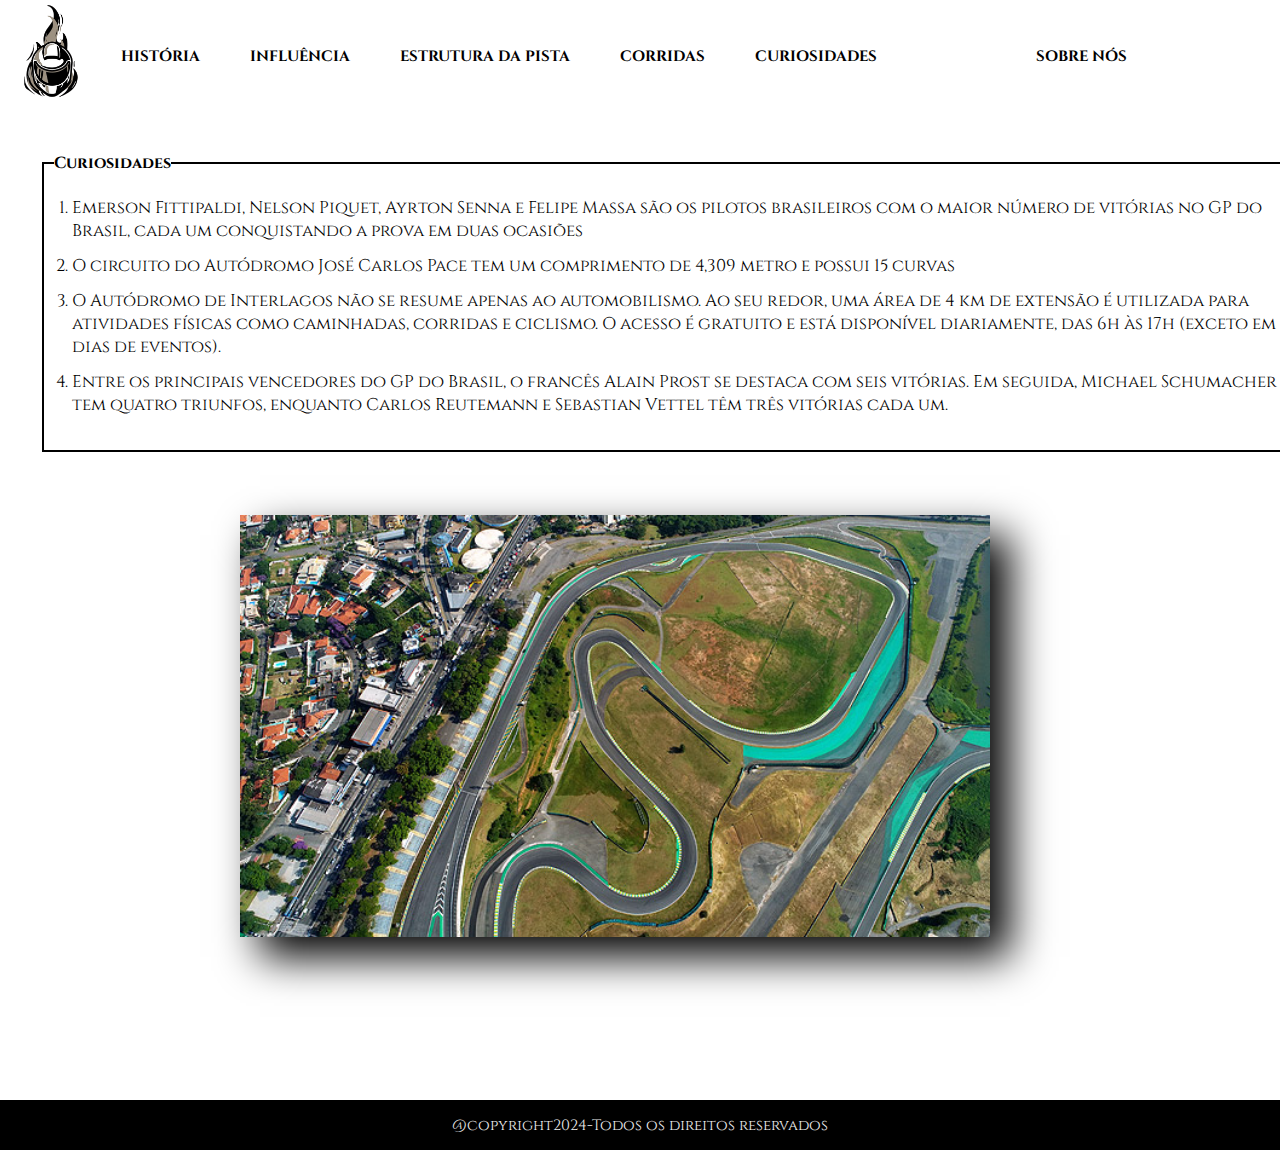
<file: curiosidades.html>
<!DOCTYPE html>
<html lang="pt-br">
<head>
    <meta charset="UTF-8">
    <meta name="viewport" content="width=device-width, initial-scale=1.0">
    <link rel="shortcut icon" href="./img/Logo1.png">
    <link rel="stylesheet" href="./css/curiosidades.css">
    <title>Curiosidades</title>
</head>
<body>
    <header>
        <a href="./index.html"><img src="./img/Logo1.png"
            id="icon"></a>
        <nav>
            <ul><li><a href="./historia.html">HISTÓRIA</a></li></ul>
            <ul><li><a href="./influencia.html">INFLUÊNCIA</a></li></ul>
            <ul><li><a href="./estrutura.html">ESTRUTURA DA PISTA</a></li></ul>
            <ul><li><a href="./corridas.html">CORRIDAS</a></li></ul>
            <ul><li><a href="./curiosidades.html">CURIOSIDADES</a></li></ul>
            </nav>
            <nav id="sobre">
                <ul><li><a href="./sobrenos.html">SOBRE NÓS</a></li></ul>
            </nav>
    </header>
    
    <section class="espaco">
       
        <div class="curiosidadescard">

            <fieldset class="caixa">
                <legend>Curiosidades</legend>  
                  <ol>
                    <li>Emerson Fittipaldi, Nelson Piquet, Ayrton Senna e Felipe Massa são os pilotos brasileiros com o maior número de vitórias no GP do Brasil, cada um conquistando a prova em duas ocasiões</li>
                    <li>O circuito do Autódromo José Carlos Pace tem um comprimento de 4,309 metro e possui 15 curvas</li>
                    <li>O Autódromo de Interlagos não se resume apenas ao automobilismo. Ao seu redor, uma área de 4 km de extensão é utilizada para atividades físicas como caminhadas, corridas e ciclismo. O acesso é gratuito e está disponível diariamente, das 6h às 17h (exceto em dias de eventos).</li>
                    <li>Entre os principais vencedores do GP do Brasil, o francês Alain Prost se destaca com seis vitórias. Em seguida, Michael Schumacher tem quatro triunfos, enquanto Carlos Reutemann e Sebastian Vettel têm três vitórias cada um.</li>
                  </ol>
            </fieldset>

        </div>

        <div class="imagembanner">
            <img src="./img/imagem2.jpeg">
        </div>

    </section>

    <footer>
        <p>@copyright2024-Todos os direitos reservados</p>
    </footer>

</body>
</html>
</file>
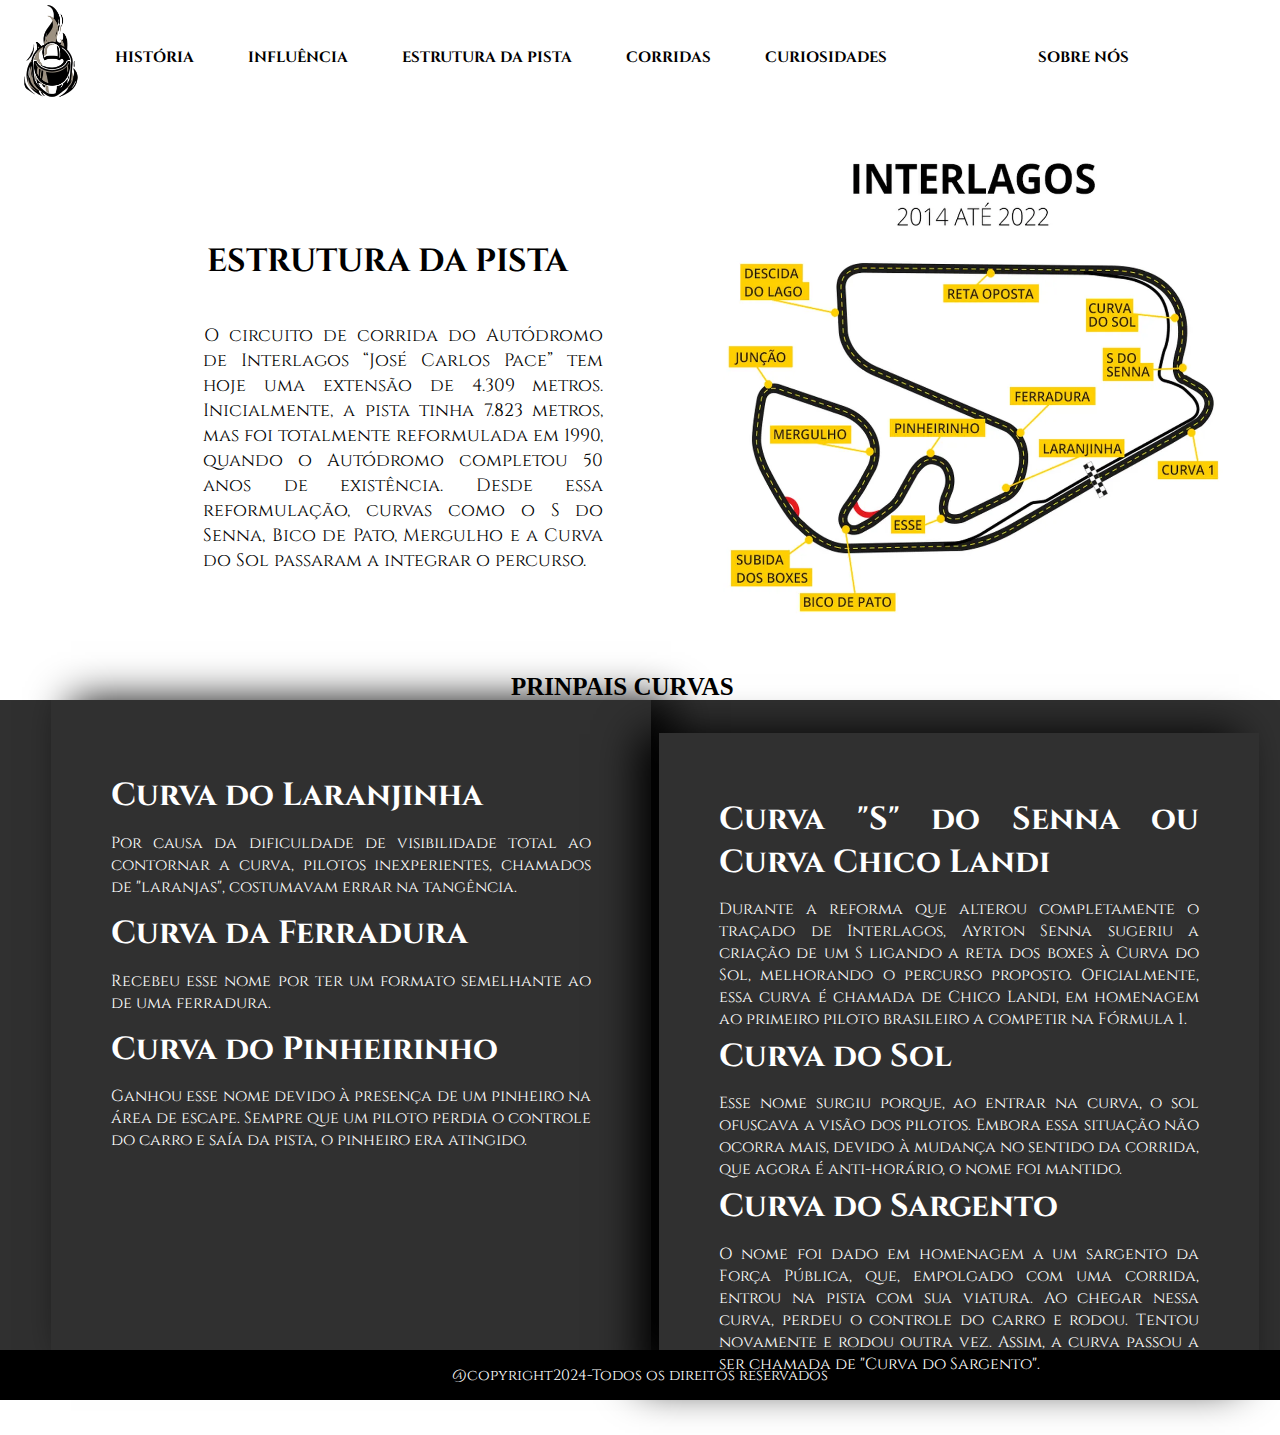
<file: estrutura.html>
<!DOCTYPE html>
<html lang="pt-br">
<head>
    <meta charset="UTF-8">
    <meta name="viewport" content="width=device-width, initial-scale=1.0">
    <link rel="shortcut icon" href="./img/Logo1.png">
    <link rel="stylesheet" href="./css/estrutura.css">
    <title>Estrutura da pista</title>
</head>
<body>
    <header>
        <img src="./img/Logo1.png" id="icon">                  
     <nav>
            <ul>
                <li><a href="./historia.html">HISTÓRIA</a></li>
                <li><a href="./influencia.html">INFLUÊNCIA</a></li>
                <li><a href="./estrutura.html">ESTRUTURA DA PISTA</a></li>
                <li><a href="./corridas.html">CORRIDAS</a></li>
                <li><a href="./curiosidades.html">CURIOSIDADES</a></li>
            </ul>
        </nav>
        <nav id="sobre">
            <ul>
                <li><a href="./sobrenos.html">SOBRE NÓS</a></li>
            </ul>
        </nav>
    </header> 
    
    <section class="espaco">

        <div class="hstcard">
            <div class="imgbanner">
                <img src="./img/curvas.webp">
            </div>
            <div class="content">
                <h1>ESTRUTURA DA PISTA</h1>
                <p>O circuito de corrida do Autódromo de Interlagos “José Carlos Pace” tem hoje uma extensão de 4.309 metros. Inicialmente, a pista tinha 7.823 metros, mas foi totalmente reformulada em 1990, quando o Autódromo completou 50 anos de existência. Desde essa reformulação, curvas como o S do Senna, Bico de Pato, Mergulho e a Curva do Sol passaram a integrar o percurso.
                </p>
            </div>
        </div>
        <h1 id="principal">PRINPAIS CURVAS</h1>
    </section>
    <section class="espaco2">
        <div class="histcard">
            <div class="content2">
                <h1>Curva do Laranjinha </h1>
                <p>Por causa da dificuldade de visibilidade total ao contornar a curva, pilotos inexperientes, chamados de "laranjas", costumavam errar na tangência.
                </p>

                <h1>Curva da Ferradura </h1>
                <p>Recebeu esse nome por ter um formato semelhante ao de uma ferradura.
                </p>

                <h1>Curva do Pinheirinho </h1>
                <p>Ganhou esse nome devido à presença de um pinheiro na área de escape. Sempre que um piloto perdia o controle do carro e saía da pista, o pinheiro era atingido.</p>
            </div>
        </div>
       
        <div class="histcard2">
            <div class="content3">
                <h1>Curva "S" do Senna ou Curva Chico Landi </h1>
                <p>Durante a reforma que alterou completamente o traçado de Interlagos, Ayrton Senna sugeriu a criação de um S ligando a reta dos boxes à Curva do Sol, melhorando o percurso proposto. Oficialmente, essa curva é chamada de Chico Landi, em homenagem ao primeiro piloto brasileiro a competir na Fórmula 1.
                </p>

                <h1>Curva do Sol </h1>
                <p>Esse nome surgiu porque, ao entrar na curva, o sol ofuscava a visão dos pilotos. Embora essa situação não ocorra mais, devido à mudança no sentido da corrida, que agora é anti-horário, o nome foi mantido.
                </p>

                <h1>Curva do Sargento </h1>
                <p>O nome foi dado em homenagem a um sargento da Força Pública, que, empolgado com uma corrida, entrou na pista com sua viatura. Ao chegar nessa curva, perdeu o controle do carro e rodou. Tentou novamente e rodou outra vez. Assim, a curva passou a ser chamada de "Curva do Sargento".
                </p>
        </div>
    </section>
    <footer>
        <p>@copyright2024-Todos os direitos reservados</p>
    </footer>
</body>
</html>
</file>
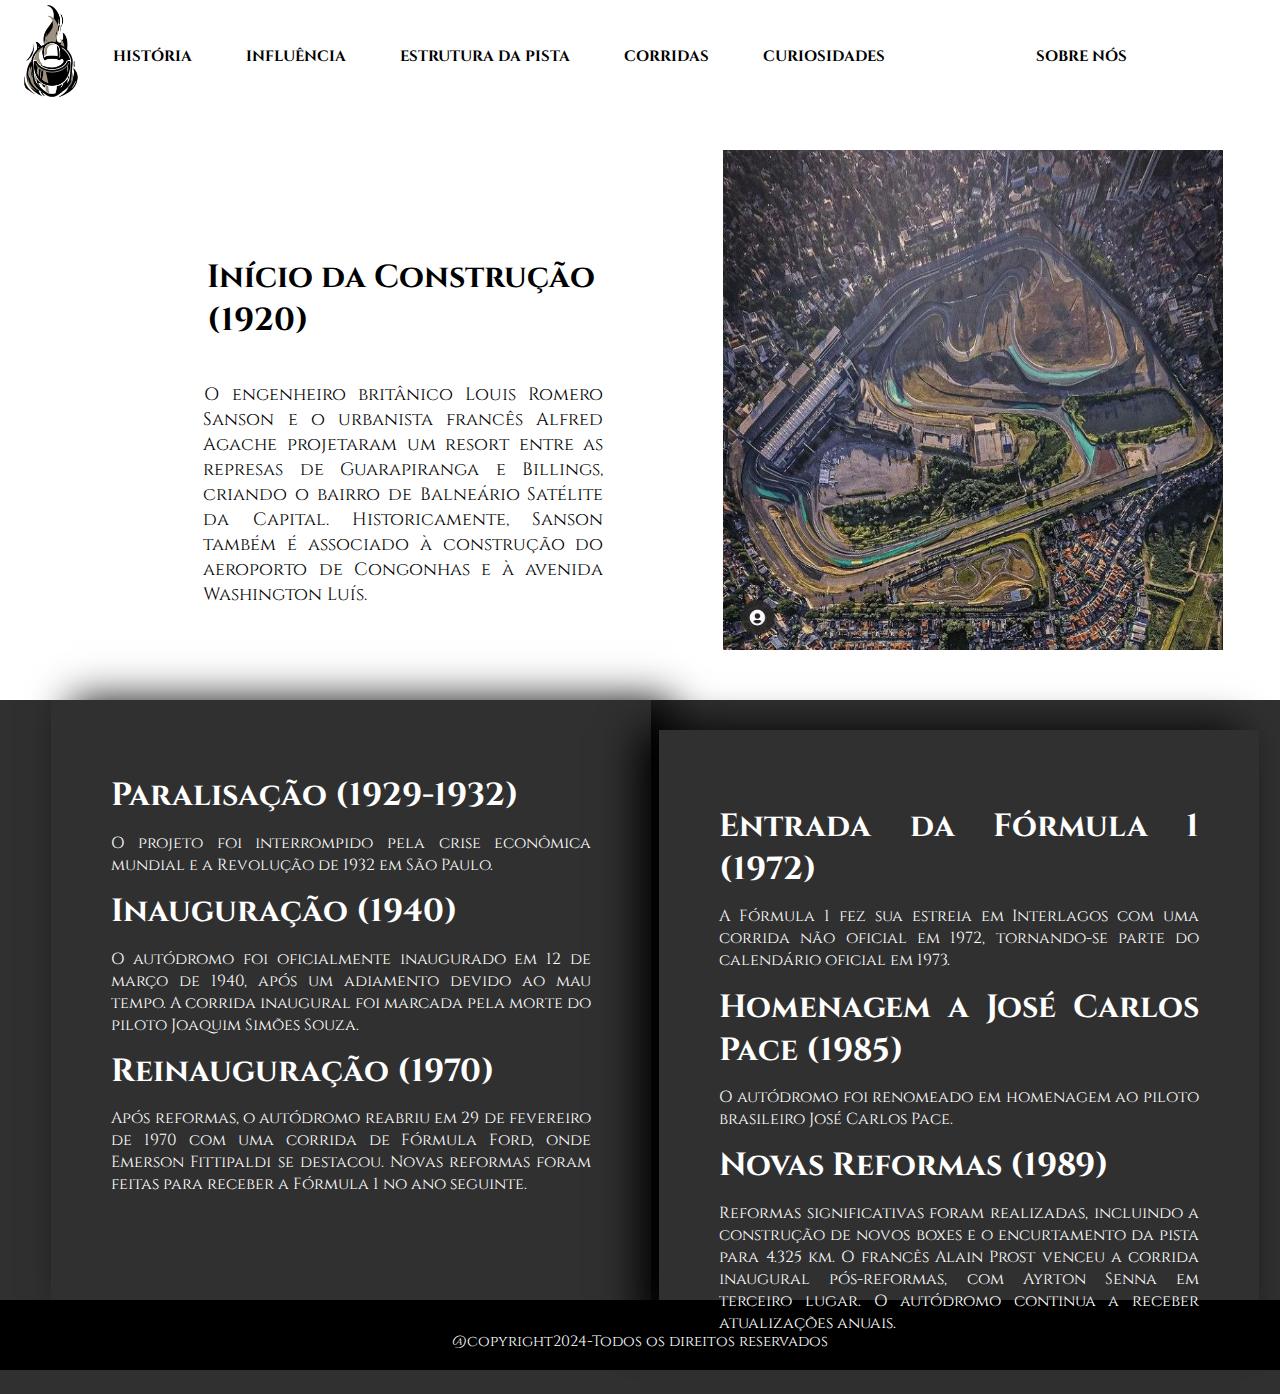
<file: historia.html>
<!DOCTYPE html>
<html lang="pt-br">
<head>
    <meta charset="UTF-8">
    <meta name="viewport" content="width=device-width, initial-scale=1.0">
    <link rel="shortcut icon" href="./img/Logo1.png">
    <link rel="stylesheet" href="./css/historia.css">
    <title>História</title>
</head>
<body>
    <header>
        <a href="./index.html"><img src="./img/Logo1.png" id="icon"></a>
        
        <nav >
            <ul>
                <li><a href="./historia.html">HISTÓRIA</a></li>
                <li><a href="./influencia.html">INFLUÊNCIA</a></li>
                <li><a href="./estrutura.html">ESTRUTURA DA PISTA</a></li>
                <li><a href="./corridas.html">CORRIDAS</a></li>
                <li><a href="./curiosidades.html">CURIOSIDADES</a></li>
            </ul>
        </nav>
        <nav id="sobre">
            <ul>
                <li><a href="./sobrenos.html">SOBRE NÓS</a></li>
            </ul>
        </nav>

    </header>



    <section class="espaco">

        <div class="hstcard">
            <div class="imgbanner">
                <img src="./img/img2.jpeg">
            </div>
            <div class="content">
                <h1>Início da Construção (1920)</h1>
                <p>O engenheiro britânico Louis Romero Sanson e o urbanista francês Alfred Agache projetaram um resort entre as represas de Guarapiranga e Billings, criando o bairro de Balneário Satélite da Capital. Historicamente, Sanson também é associado à construção do aeroporto de Congonhas e à avenida Washington Luís.</p>
            </div>
        </div>
    
    </section>
    <section class="espaco2">
        <div class="histcard">
            <div class="content2">
                <h1>Paralisação (1929-1932)</h1>
                <p>O projeto foi interrompido pela crise econômica mundial e a Revolução de 1932 em São Paulo.</p>

                <h1>Inauguração (1940)</h1>
                <p>O autódromo foi oficialmente inaugurado em 12 de março de 1940, após um adiamento devido ao mau tempo. A corrida inaugural foi marcada pela morte do piloto Joaquim Simões Souza.</p>

                <h1>Reinauguração (1970)</h1>
                <p>Após reformas, o autódromo reabriu em 29 de fevereiro de 1970 com uma corrida de Fórmula Ford, onde Emerson Fittipaldi se destacou. Novas reformas foram feitas para receber a Fórmula 1 no ano seguinte.</p>
            </div>
        </div>
        <div class="histcard2">
            <div class="content3">
                <h1>Entrada da Fórmula 1 (1972)</h1>
                <p>A Fórmula 1 fez sua estreia em Interlagos com uma corrida não oficial em 1972, tornando-se parte do calendário oficial em 1973.</p>

                <h1>Homenagem a José Carlos Pace (1985)</h1>
                <p>O autódromo foi renomeado em homenagem ao piloto brasileiro José Carlos Pace.</p>

                <h1>Novas Reformas (1989)</h1>
                <p>Reformas significativas foram realizadas, incluindo a construção de novos boxes e o encurtamento da pista para 4.325 km. O francês Alain Prost venceu a corrida inaugural pós-reformas, com Ayrton Senna em terceiro lugar. O autódromo continua a receber atualizações anuais.</p>
            </div>
        </div>
    </section>

</body>
<footer>
    <p>@copyright2024-Todos os direitos reservados</p>
</footer>
</html>
</file>
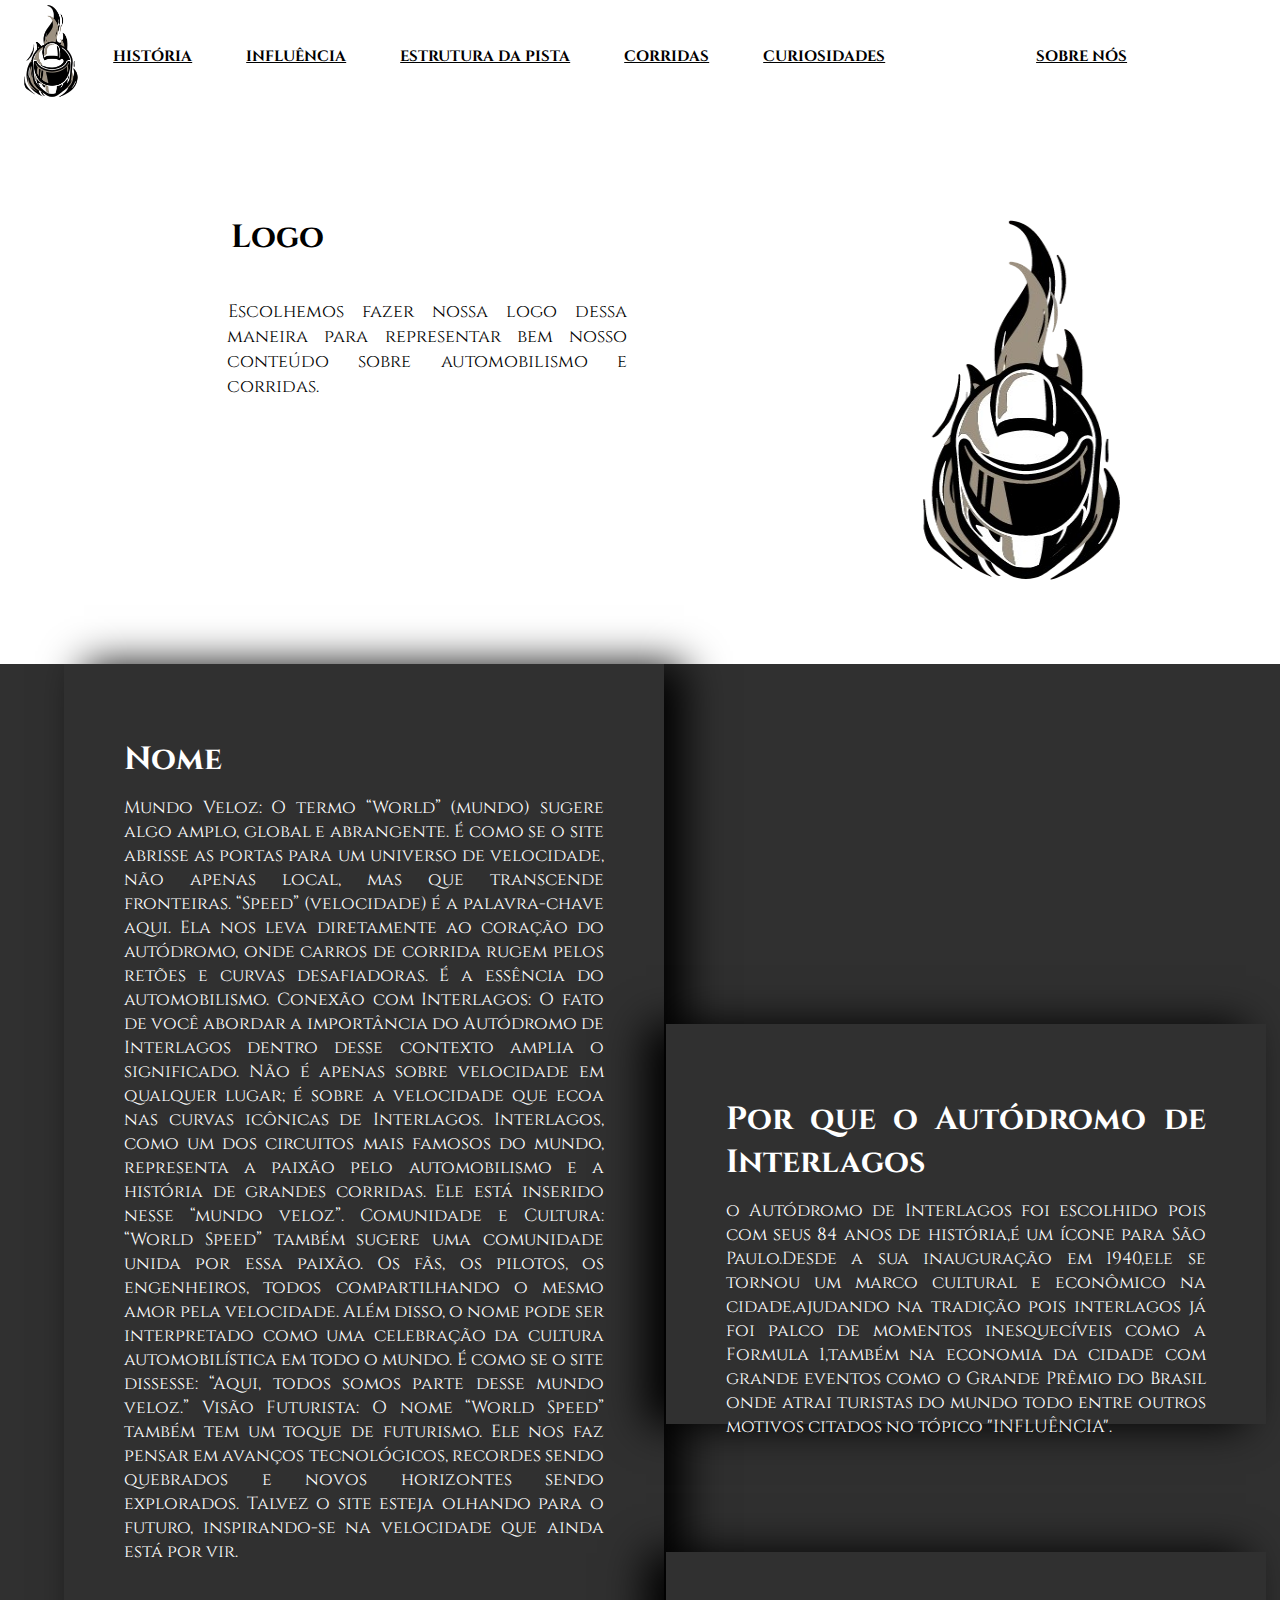
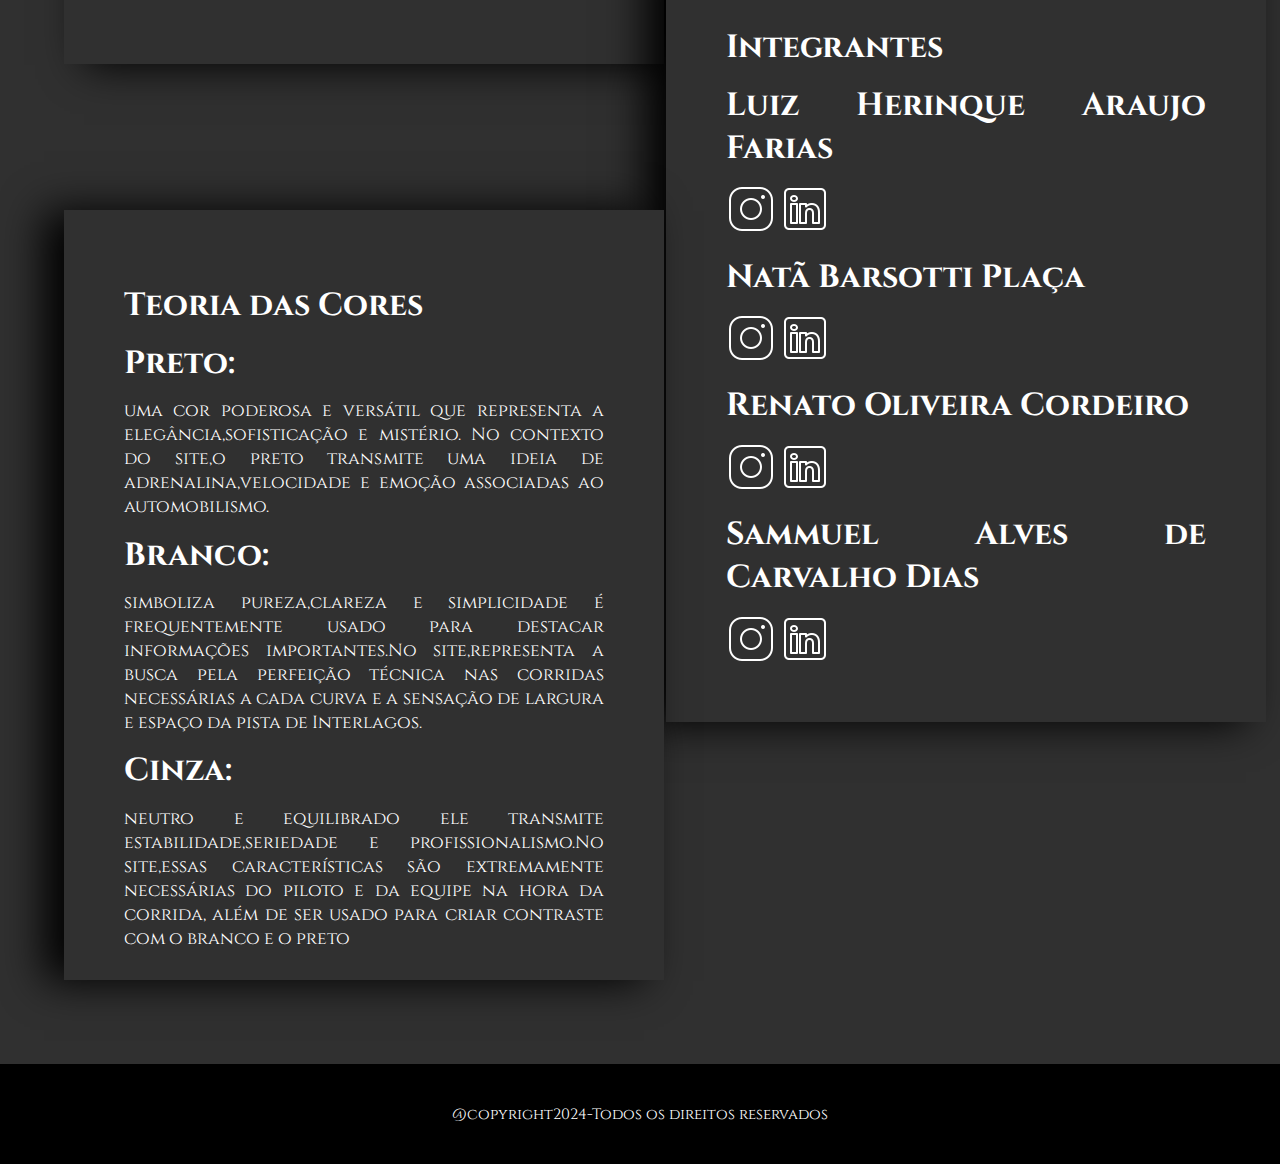
<file: sobrenos.html>
<!DOCTYPE html>
<html lang="pt-br">
<head>
    <meta charset="UTF-8">
    <meta name="viewport" content="width=device-width, initial-scale=1.0">
    <link rel="shorcut icon" href="./img/Logo1.png">
    <link rel="stylesheet" href="./css/sobrenos.css">
    <title>SOBRE NÓS</title>
</head>
<body>
    <header>
       <a href="./index.html"><img src="./img/Logo1.png"  id="icon"></a>
        
        <nav>
            <ul>
                <li><a href="./historia.html">HISTÓRIA</a></li>
                <li><a href="./influencia.html">INFLUÊNCIA</a></li>
                <li><a href="./estrutura.html">ESTRUTURA DA PISTA</a></li>
                <li><a href="./corridas.html">CORRIDAS</a></li>
                <li><a href="./curiosidades.html">CURIOSIDADES</a></li>
            </ul>
        </nav>
        <nav id="sobre">
            <ul>
                <li><a href="./sobrenos.html">SOBRE NÓS</a></li>
            </ul>
        </nav>
    </header>
    <section class="espaco">

        <div class="hstcard">
            <div class="imgbanner">
                <img src="./img/Logo1.png">
            </div>
            <div class="content">
                <h1>Logo</h1>
                <p>Escolhemos fazer nossa logo dessa maneira para representar bem nosso conteúdo sobre automobilismo e corridas.</p>
            </div>
        </div>
    
    </section>
    <section class="espaco2">
        <div class="histcard">
            <div class="content2">
                <h1>Nome</h1>
                <p>Mundo Veloz:
                    O termo “World” (mundo) sugere algo amplo, global e abrangente. É como se o site abrisse as portas para um universo de velocidade, não apenas local, mas que transcende fronteiras.
                    “Speed” (velocidade) é a palavra-chave aqui. Ela nos leva diretamente ao coração do autódromo, onde carros de corrida rugem pelos retões e curvas desafiadoras. É a essência do automobilismo.
                    Conexão com Interlagos:
                    O fato de você abordar a importância do Autódromo de Interlagos dentro desse contexto amplia o significado. Não é apenas sobre velocidade em qualquer lugar; é sobre a velocidade que ecoa nas curvas icônicas de Interlagos.
                    Interlagos, como um dos circuitos mais famosos do mundo, representa a paixão pelo automobilismo e a história de grandes corridas. Ele está inserido nesse “mundo veloz”.
                    Comunidade e Cultura:
                    “World Speed” também sugere uma comunidade unida por essa paixão. Os fãs, os pilotos, os engenheiros, todos compartilhando o mesmo amor pela velocidade.
                    Além disso, o nome pode ser interpretado como uma celebração da cultura automobilística em todo o mundo. É como se o site dissesse: “Aqui, todos somos parte desse mundo veloz.”
                    Visão Futurista:
                    O nome “World Speed” também tem um toque de futurismo. Ele nos faz pensar em avanços tecnológicos, recordes sendo quebrados e novos horizontes sendo explorados.
                    Talvez o site esteja olhando para o futuro, inspirando-se na velocidade que ainda está por vir.</p>
            </div>
        </div>
        <div class="histcard2">
            <div class="content3">
                <h1>Por que o Autódromo de Interlagos</h1>
                <p>o Autódromo de Interlagos foi escolhido pois com seus 84 anos de história,é um ícone para São Paulo.Desde a sua inauguração em 1940,ele se tornou um marco cultural e econômico na cidade,ajudando na tradição pois interlagos já foi palco de momentos inesquecíveis como a Formula 1,também na economia da cidade com grande eventos como o Grande Prêmio do Brasil onde atrai turistas do mundo todo entre outros motivos citados no tópico "INFLUÊNCIA".</p>
            </div>
        </div>
        <div class="histcard3">
            <div class="content4">
                <h1>Integrantes</h1>
                <h1> Luiz Herinque Araujo Farias</h1>
                <p><a href="https://www.instagram.com/sh4olin_12/"><img src="./img/iconinstagram.png" class="redes"></a> <a href="https://www.linkedin.com/in/luiz-henrique-araujo-farias-95050731b/"><img src="./img/iconlinkedin.png" class="redes"></a></p>


                <h1>Natã Barsotti Plaça</h1>
                <p><a href="https://www.instagram.com/natan_07barsotti/"><img src="./img/iconinstagram.png" class="redes"></a> <a href="https://www.linkedin.com/in/nat%C3%A3-barsotti-pla%C3%A7a-67a38b31b/"><img src="./img/iconlinkedin.png" class="redes"></a></p>

                <h1>Renato Oliveira Cordeiro</h1>
                <p><a href="https://www.instagram.com/renatinxs_/"><img src="./img/iconinstagram.png" class="redes"></a> <a href="https://www.linkedin.com/in/renato-oliveira-cordeiro-0666a62b2/"><img src="./img/iconlinkedin.png" class="redes"></a></p>
                
                <h1>Sammuel Alves de Carvalho Dias</h1>
                <p><a href="https://www.instagram.com/sammuel_alvess/"><img src="./img/iconinstagram.png" class="redes"></a> <a href="https://www.linkedin.com/in/sammuel-alves-89639231b/"><img src="./img/iconlinkedin.png" class="redes"></a></p>

            </div>
        </div>
        <div class="histcard4">
            <div class="content5">
                <h1>Teoria das Cores</h1>
                <h1>Preto:</h1>
                <p>uma cor poderosa e versátil que representa a elegância,sofisticação e mistério.
                No contexto do site,o preto transmite uma ideia de adrenalina,velocidade e emoção associadas ao automobilismo.</p>
                <h1>Branco:</h1>
                <p>simboliza pureza,clareza e simplicidade é frequentemente usado para destacar informações importantes.No site,representa a busca pela perfeição técnica nas corridas necessárias a cada curva e a sensação de largura e espaço da pista de Interlagos.</p>
                    <h1>Cinza:</h1>
                    <p>neutro e equilibrado ele transmite estabilidade,seriedade e profissionalismo.No site,essas características são extremamente necessárias do piloto e da equipe na hora da corrida, além de ser usado para criar contraste com o branco e o preto</p>
            </div>
        </div>
    </section>
    <footer>
        <p>@copyright2024-Todos os direitos reservados</p>
    </footer>
</body>
</html>
</file>
<file: css/curiosidades.css>
@import url('https://fonts.googleapis.com/css2?family=Playfair+Display:ital,wght@0,400..900;1,400..900&display=swap');
@import url('https://fonts.googleapis.com/css2?family=Cinzel:wght@400..900&family=Playfair+Display:ital,wght@0,400..900;1,400..900&display=swap');
@import url('https://fonts.googleapis.com/css2?family=Cinzel:wght@400..900&family=Julius+Sans+One&family=Playfair+Display:ital,wght@0,400..900;1,400..900&display=swap');

:root{
    --bg-color1: #fff;
    --bg-color2:#000;
    --bg-color3:#3f3f3f;
    --bg-color4:#bb9002;
    --font-color1:#ffffff;
    --font-color2:#000;
    --font-color3:red;
    --font-color4:#bb9002;
    --font-color5:#ffc70d;
    --font-color6:#3f3f3f;
}
*{
    padding:0 ;
    margin:0 ;
    box-sizing: border-box;
    font-family: "Cinzel", serif;
}

body{
    background: var(--bg-color1);
}

header{
    position:absolute;
    width:100%;
    left:0;
    z-index:1000;
    
}
#icon{
    display:flex;
    width:10%;
    margin-top:-1%;
    margin-left:-1%;
    transition:0.5s;
}

nav{
    display:flex;
    align-items:center;
    justify-content:center;
    margin-top:-5.5%;
    margin-left:-22%;
    transition:0.5s;
    font-family: Body-Font;
}

nav ul{
    list-style:none;
}
nav ul li{
    display:inline-block;
}
nav ul li a{
    text-decoration:none;
    padding:25px;
    color:var(--font-color2);
    font-size:15px;
    font-weight:bolder;
}
#sobre{
    display:flex;
    align-items:center;
    justify-content:center;
    margin-top:-1.7%;
    margin-left: 69%;
}

.espaco{
    position:relative;
    box-shadow:1px -50px 100px black;
    display: block;
    margin-left: auto;
    margin-right: auto;
    margin-top:0%;
    padding: 15px;
    width: 100%;
    height: 1100px;
    background-color: var(--bg-color1);
}

.infcard{
    
    width: 700px;
    vertical-align: top;
    margin-top: 30%;

}
.imagembanner img{
    display: flex;
    
    margin-left:18%;
    margin-top:5%;
    margin-right: 0px;
    width: 60%;
    height: 60%;
    box-shadow:20px 20px 40px black;
   
}
.curiosidadescard{
    
    width: 630px;
    margin-left: -13%;
    margin-top: 200px;
}

.caixa{
   margin-top: -10%;
   margin-left: 30%;
   height: 300px;
   width: 200%;

  
  
}
.caixa p{
    text-align:justify;
    font-size: 12px;
}
fieldset {
    border: 2px solid #000;
    padding: 10px;
    width: 70%;
    margin-left: 0;
    height: 460px;

}
legend {
    font-weight: bold;
    
}
fieldset ol{
    font-size: 17px;
    margin-left: 18px;
}
fieldset ol li{
    margin-top: 12px;
}
footer{
    display:flex;
    align-items: center;
    justify-content: center;
    width:100%;
    height:50px;
    background:var(--bg-color2);
}
footer p{
    display:flex;
    align-items:center;
    justify-content: center;
    margin-top:0%;
    margin-left:0%;
    color: var(--font-color1);
    font-size:15px;
}
@media(max-width: 500px){
    body{
        width:100%;
    }
    header{
        position:absolute;
    }
    nav{
        display:block;
        margin-left:auto;
        margin-right:auto;
        margin-top: -25%;
    }
    nav ul{
        display:inline-block;
    }
    nav ul li a {
        color: var(--font-color2);
        padding:9px;
        font-size:10px;
    }
    #sobre{
        margin-left:1%;
        margin-top:1%;
    }
    #sobre ul li a{
        font-size:10px;

    }
    #icon{
        display:block;
        width:80px;
        margin-left:auto;
        margin-right:auto;
        margin-top:10%;
    }
    #banner{
        margin-top:-25%;
        width:100%;
        height:800px;
    }
    .espaco{
        display:flex;
        align-items: center;
        justify-content: center;
        margin-top:0%;
        width:100%;
        height:900px;
    }
    .caixa{
        margin-left:50%;
        margin-top: -150%;
        width:280%;
        height:auto;
        font-size:px;
    }
    .caixa ol{
        font-size:15px;
        
    }
    .imagembanner img{
        margin-left:-13%;
        margin-top:180%;
        width:400px;
        box-shadow:1px 1px 10px black;
    }
    footer{
        width:100%;
        height:200x;
        margin-top: 20%;
    }
    footer p{
        display:flex;
        align-items: center;
        justify-content: center;
        margin-left:0%;
    }
}
</file>
<file: css/estrutura.css>
@import url('https://fonts.googleapis.com/css2?family=Cinzel:wght@400..900&family=Playfair+Display:ital,wght@0,400..900;1,400..900&display=swap');
@import url('https://fonts.googleapis.com/css2?family=Cinzel:wght@400..900&family=Julius+Sans+One&family=Playfair+Display:ital,wght@0,400..900;1,400..900&display=swap');


:root{
    --bg-color1:#fff;
    --bg-color2:#000;
    --bg-color3:#292828;
    --bg-color4:#303030;
    --font-color1:#fff;
    --font-color2:#00000000;
    --font-color3:#fcd603;
}
*{
    padding:0;
    margin:0;
    box-sizing: border-box;
    font-family:"Cinzel", serif;
}
   
header{
    position:absolute;
    width:100%;
    left:0;
    z-index:1000;
    
}
#icon{
    display:flex;
    width:10%;
    margin-top:-1%;
    margin-left:-1%;
    transition:0.5s;
}

nav{
    display:flex;
    align-items:center;
    justify-content:center;
    margin-top:-5.5%;
    margin-left:-22%;
    transition:0.5s;
    font-family: Body-Font;
}

nav ul{
    list-style:none;
}
nav ul li{
    display:inline-block;
}
nav ul li a{
    text-decoration:none;
    text-shadow: black 2px 1px ;
    padding:25px;
    color:var(--font-color2);
    font-size:15px;
    font-weight:bolder;
}
#sobre{
    display:flex;
    align-items:center;
    justify-content:center;
    margin-top:-1.7%;
    margin-left: 69%;
}
#banner{
    position:relative;
    z-index:-1000;
    margin-top:-35%;
    width:100%;
    height:1000px;
}

.historia{
    align-items: center;
    justify-content: center;
    margin-top: 100%;
}    
.espaco{
    display:block;
    margin-left:auto;
    margin-right:auto;
    margin-top:0%;
    padding:50px;
    width:100%;
    height:700px;
    box-shadow: 1px -30px 40px black;
    background: var(--bg-color1);
}
.hstcard{
    width:500px;
    margin-left:20%;
    margin-top: 2%;
}
.hstcard .imgbanner img{
    margin-left:130%;
    margin-top:15%;
    width:500px;
    height:500px;
    transition:0.5s;

}
.hstcard .imgbanner img:hover{
    box-shadow:15px 1px 20px black;
}
.hstcard{
    margin-left:13%;
    width:400px;
}
.hstcard .content h1{
    margin-top:-100%;
    margin-left:1%;
    transition:0.5s;
    
}
.hstcard .content h1:hover{
    text-decoration: underline;
}
.hstcard .content p{
    margin-top:10%;
    font-size:large;
    text-indent: 1px;
    text-align:justify;
}
#principal{
   margin-top: 8.5%;
   margin-left:-3%;
   display:flex;
   align-items: center;
   justify-content: center;
   font-family: Body Font;
   font-size:25px;
   transition:0.5s;
   
}
#principal:hover{
    text-decoration:underline;
    font-size:2rem;
    color: var(--font-color1);
}
.espaco2{
  
    display:block;
    margin-left:auto;
    margin-right:auto;
    width:100%;
    height:650px;
    background:var(--bg-color4);
    transition:0.5s;
}
.espaco2:hover{
    background: var(--bg-color3);
}
.histcard{
    color:var(--font-color1);
    margin-left:4%;
    width:600px;
    height:650px;
    background:var(--bg-color4);
    box-shadow: 20px 1px 40px black;
    transition:0.5s;
}
.histcard:hover{
    margin-left: 50px;
    box-shadow: 10px 1px 20px black;
}
.histcard .content2{
    padding:60px;
    text-align:justify;
}
.histcard .content2 h1{
    transition:0.5s;
    margin-top:3%;
}
.histcard .content2 p{
    margin-top:3%;
}
.histcard2{
    color:var(--font-color1);
    margin-left:51.5%;
    margin-top:-48.2%;
    width:600px;
    height:650px;
    background:var(--bg-color4);
    box-shadow: -20px 1px 40px black;
    transition:0.5s;
}
.histcard2:hover{
    margin-left: 700px;
    box-shadow: -10px 1px 20px black;
}
.histcard2 .content3{
    padding:60px;
    text-align:justify;
}
.histcard2 .content3 h1{
    transition:0.5s;
    margin-top:1%;
}
.histcard2 .content3 p{
    margin-top:3%;
}
.histcard .content2 h1:hover{
    text-decoration:underline;
}
.histcard2 .content3 h1:hover{
    text-decoration:underline;
}
footer{
    display:flex;
    align-items: center;
    justify-content: center;
    width:100%;
    height:50px;
    background:var(--bg-color2);
    margin-top: 0%;
}
footer p{
    display:flex;
    align-items:center;
    justify-content: center;
    margin-top:0%;
    margin-left:0%;
    color: var(--font-color1);
    font-size:15px;
}
@media(max-width: 500px){
    body{
        width:100%;
    }
    header{
        position:absolute;
    }
    nav{
        display:block;
        margin-left:auto;
        margin-right:auto;
        margin-top: -25%;
    }
    nav ul{
        display:flex;
        align-items: center;
        justify-content: center;
    }
    nav ul li a {
        color: var(--font-color2);
        padding:11px;
        font-size:10px;
    }
    #sobre{
        margin-left:1%;
        margin-top:1%;
    }
    #sobre ul li a{
        font-size:10px;

    }
    #icon{
        display:block;
        width:80px;
        margin-left:auto;
        margin-right:auto;
        margin-top:10%;
    }
    #banner{
        margin-top:-70%;
        width:100%;
        height:900px;
    }
    .espaco{
        display:flex;
        align-items: center;
        justify-content: center;
        margin-top:0%;
        width:100%;
        height:1000px;
    }
    .hstcard .content{
        width:100%;
        margin-left:-35%;
        margin-top: -175%;
    }
    .hstcard .content h1{
        font-size:20px;
        display:flex;
        align-items:center;
        justify-content: center;
    }
    .hstcard .content p{
        font-size:15px;
    }
    .hstcard .imgbanner{
        width:100%;
        height:400px;
        margin-left:-35%;
        box-shadow: 1px 1px 10px black;
    }
    .hstcard .imgbanner img{
        width:400px;
        height:400px;
        display: block;
        margin-left:auto;
        margin-right:auto;
        margin-top:1%;
    }
    .hstcard .imgbanner img:hover{
        box-shadow: 1px 1px 20px black;
    }
    #principal{
        display:flex;
        align-items: center;
        justify-content: center;
        margin-left:-120%;
        margin-top:235%;
    }
    #principal:hover{
        font-size:25px;
    }
    .espaco2{
        width:100%;
        margin-top:150%;
    }
    .histcard{
        display:block;
        margin-left:auto;
        margin-right:auto;
        margin-top:-150%;
        width:100%;
        height:480px;
    }
    .histcard:hover{
        display:block;
        margin-left:auto;
        margin-right:auto;
    }
    .histcard2{
        display:block;
        margin-left:auto;
        margin-right:auto;
        margin-top:25%;
        width:100%;
        height:750px;
    }
    .histcard2:hover{
        display:block;
        margin-left:auto;
        margin-right:auto;
    }
    footer{
        width:100%;
        margin-top:150%;
    }
    footer p{
        display:flex;
        align-items: center;
        justify-content: center;
        margin-left:0%;
    }
}
</file>
<file: css/historia.css>
@import url('https://fonts.googleapis.com/css2?family=Cinzel:wght@400..900&family=Playfair+Display:ital,wght@0,400..900;1,400..900&display=swap');
@import url('https://fonts.googleapis.com/css2?family=Cinzel:wght@400..900&family=Julius+Sans+One&family=Playfair+Display:ital,wght@0,400..900;1,400..900&display=swap');

:root{
    --bg-color1:#fff;
    --bg-color2:#000;
    --bg-color3:#292828;
    --bg-color4:#303030;
    --font-color1:#fff;
    --font-color2:#00000000;
    --font-color3:#df6c00;
}
*{
    padding:0;
    margin:0;
    box-sizing: border-box;
    font-family:"Cinzel", serif;
}
body{
    background: var(--bg-color4);
}
header{
    position:absolute;
    width:100%;
    left:0;
    z-index:1000;
    
}
#icon{
    display:flex;
    width:10%;
    margin-top:-1%;
    margin-left:-1%;
    transition:0.5s;
}

nav{
    display:flex;
    align-items:center;
    justify-content:center;
    margin-top:-5.5%;
    margin-left:-22%;
    transition:0.5s;
    font-family: Body-Font;
}

nav ul{
    list-style:none;
}
nav ul li{
    display:inline-block;
}
nav ul li a{
    text-decoration:none;
    padding:25px;
    color:var(--font-color4);
    font-size:15px;
    font-weight:bolder;
}
#sobre{
    display:flex;
    align-items:center;
    justify-content:center;
    margin-top:-1.7%;
    margin-left: 69%;
}
#banner{
    position:relative;
    z-index:-1000;
    width:100%;
    height:1000px;
}
.espaco{
    display:block;
    margin-left:auto;
    margin-right:auto;
    margin-top:0%;
    padding:50px;
    width:100%;
    height:700px;
    box-shadow: 1px -30px 40px black;
    background: var(--bg-color1);
}
.hstcard{
    width:700px;
    margin-left:7.5%;
}
.hstcard .imgbanner img{
    margin-left:130%;
    margin-top:25%;
    width:500px;
    height:500px;
    transition:0.5s;

}
.hstcard .imgbanner img:hover{
    box-shadow:15px 1px 20px black;
}
.hstcard{
    margin-left:13%;
    width:400px;
}
.hstcard .content h1{
    margin-top:-100%;
    margin-left:1%;
    transition:0.5s;
    
}
.hstcard .content h1:hover{
    text-decoration: underline;
}
.hstcard .content p{
    margin-top:10%;
    font-size:large;
    text-indent: 1px;
    text-align:justify;
}
.espaco2{
    display:block;
    margin-left:auto;
    margin-right:auto;
    width:100%;
    height:600px;
    background:var(--bg-color4);
    transition:0.5s;
}
.espaco2:hover{
    background: var(--bg-color3);
}
.histcard{
    color:var(--font-color1);
    margin-left:4%;
    width:600px;
    height:600px;
    background:var(--bg-color4);
    box-shadow: 20px 1px 40px black;
    transition:0.5s;
}
.histcard:hover{
    margin-left: 50px;
    box-shadow: 10px 1px 20px black;
}
.histcard .content2{
    padding:60px;
    text-align:justify;
}
.histcard .content2 h1{
    transition:0.5s;
    margin-top:3%;
}
.histcard .content2 p{
    margin-top:3%;
}
.histcard2{
    color:var(--font-color1);
    margin-left:51.5%;
    margin-top:-44.5%;
    width:600px;
    height:600px;
    background:var(--bg-color4);
    box-shadow: -20px 1px 40px black;
    transition:0.5s;
}
.histcard2:hover{
    margin-left: 700px;
    box-shadow: -10px 1px 20px black;
}
.histcard2 .content3{
    padding:60px;
    text-align:justify;
}
.histcard2 .content3 h1{
    transition:0.5s;
    margin-top:3%;
}
.histcard2 .content3 p{
    margin-top:3%;
}
.histcard .content2 h1:hover{
    text-decoration:underline;
}
.histcard2 .content3 h1:hover{
    text-decoration:underline;
}
footer{
    display:flex;
    align-items: center;
    justify-content: center;
    width:100%;
    height:70px;
    background:var(--bg-color2);
    margin-top:0%;
}
footer p{
    display:flex;
    align-items:center;
    justify-content: center;
    margin-top:1%;
    margin-left:0%;
    color: var(--font-color1);
    font-size:15px;
}
@media(max-width: 500px){
    body{
        width:100%;
    }
    header{
        position:absolute;
    }
    nav{
        display:block;
        margin-left:auto;
        margin-right:auto;
        margin-top: -25%;
    }
    nav ul{
        display:flex;
        align-items: center;
        justify-content: center;
    }
    nav ul li a {
        color: var(--font-color4);
        padding:11px;
        font-size:10px;
    }
    #sobre{
        margin-left:1%;
        margin-top:1%;
    }
    #sobre ul li a{
        font-size:10px;

    }
    #icon{
        display:block;
        width:80px;
        margin-left:auto;
        margin-right:auto;
        margin-top:10%;
    }
    #banner{
        margin-top:-25%;
        width:100%;
        height:800px;
    }
    .espaco{
        display:flex;
        align-items: center;
        justify-content: center;
        margin-top:0%;
        width:100%;
        height:850px;
    }
    .hstcard .content{
        width:100%;
        margin-left:-5%;
        margin-top: -160%;
    }
    .hstcard .content h1{
        font-size:20px;
        display:flex;
        align-items:center;
        justify-content: center;
    }
    .hstcard .content p{
        font-size:15px;
    }
    .hstcard .imgbanner{
        width:100%;
        height:400px;
        margin-left:-5%;
        box-shadow: 1px 1px 10px black;
    }
    .hstcard .imgbanner img{
        width:400px;
        height:400px;
        display:block;
        margin-left:auto;
        margin-right:auto;
        margin-top:-10%;
    }
    .hstcard .imgbanner img:hover{
        box-shadow: 1px 1px 20px black;
    }
    .espaco2{
        width:100%;
        margin-top:150%;
    }
    .histcard{
        display:block;
        margin-left:auto;
        margin-right:auto;
        margin-top:-150%;
        width:100%;
    }
    .histcard:hover{
        display:block;
        margin-left:auto;
        margin-right:auto;
    }
    .histcard2{
        display:block;
        margin-left:auto;
        margin-right:auto;
        margin-top:5%;
        width:100%;
        height:650px;
    }
    .histcard2:hover{
        display:block;
        margin-left:auto;
        margin-right:auto;
    }
    footer{
        width:100%;
        height:150px;
        margin-top:150%;
    }
    footer p{
        display:flex;
        align-items: center;
        justify-content: center;
        margin-left:0%;
    }
}
</file>
<file: css/sobrenos.css>
@import url('https://fonts.googleapis.com/css2?family=Cinzel:wght@400..900&family=Playfair+Display:ital,wght@0,400..900;1,400..900&display=swap');
@import url('https://fonts.googleapis.com/css2?family=Cinzel:wght@400..900&family=Julius+Sans+One&family=Playfair+Display:ital,wght@0,400..900;1,400..900&display=swap');

:root{
    --bg-color1:#fff;
    --bg-color2:#000;
    --bg-color3:#292828;
    --bg-color4:#303030;
    --font-color1:#fff;
    --font-color2:#00000000;
    --font-color3:#000;
}
*{
    padding:0;
    margin:0;
    box-sizing: border-box;
    font-family:"Cinzel", serif;
}

header{
    width:100%;
    background:linear-gradient( transparent);
    background-color:transparent ;
    position:absolute;
    top:1;
    left:0;
    z-index:1000;
}
#icon{
    display:flex;
    width:10%;
    margin-top:-1%;
    margin-left:-1%;
    transition:0.5s;
}
nav{
    display:flex;
    align-items:center;
    justify-content:center;
    margin-top:-5.5%;
    margin-left:-22%;
    transition:0.5s;
    font-family: Body-Font;
}

nav ul{
    list-style:none;
}
nav ul li{
    display:inline-block;
}
nav ul li a{
    padding:25px;
    color:var(--font-color3);
    font-size:15px;
    font-weight:bolder;
}
#sobre{
    display:flex;
    align-items:center;
    justify-content:center;
    margin-top:-1.7%;
    margin-left: 69%;
}
header h1{
    margin-left:10%;
    margin-top:3%;
    color:var(--font-color1);
}
header img{
    display:block;
    margin-left:auto;
    margin-right:auto;
    margin-top:-4%;
    width:120px;
}

.espaco{
    display:block;
    margin-left:auto;
    margin-right:auto;
    padding:50px;
    width:100%;
    height:600px;
    background: var(--bg-color1);
}
.hstcard{
    width:700px;
    margin-left:15%;
}
.hstcard .imgbanner img{
    margin-left:140%;
    margin-top: 25%;
    width:470px;
    height:500px;
    transition:0.5s;

}
.hstcard .imgbanner img:hover{
    box-shadow:15px 1px 10px black;
}
.hstcard{
    width:400px;
}
.hstcard .content h1{
    margin-top:-110%;
    margin-left:1%;
    transition:0.5s;
    
}
.hstcard .content h1:hover{
    text-decoration: underline;
}
.hstcard .content p{
    margin-top:10%;
    font-size:large;
    text-indent: 1px;
    text-align:justify;
}
.espaco2{
    display:block;
    margin-left:auto;
    margin-right:auto;
    width:100%;
    height:2000px;
    background:var(--bg-color4);
    transition:0.5s;
}
.espaco2:hover{
    background: var(--bg-color3);
    color:var(--font-color1);
}
.histcard{
    color:var(--font-color1);
    margin-left:5%;
    margin-top:5%;
    width:600px;
    height:1000px;
    background:var(--bg-color4);
    box-shadow: 20px 1px 40px black;
    transition:0.5s;
}
.histcard:hover{
    margin-left:2%;
    box-shadow: 10px 1px 20px black;
}
.histcard .content2{
    padding:60px;
    text-align:justify;
}
.histcard .content2 h1{
    transition:0.5s;
    margin-top:3%;
}
.histcard .content2 p{
    margin-top:3%;
}
.histcard2{
    color:var(--font-color1);
    margin-left:52%;
    margin-top:-50%;
    width:600px;
    height:400px;
    background:var(--bg-color4);
    box-shadow: -20px 1px 40px black;
    transition:0.5s;
}
p{
    font-size: 110%;
    
}
.histcard2:hover{
    margin-left:52%;
    box-shadow: -10px 1px 20px black;
}
.histcard2 .content3{
    padding:60px;
    text-align:justify;
}

.histcard2 .content3 h1{
    transition:0.5s;
    margin-top:3%;
}
.histcard2 .content3 p{
    margin-top:3%;
}
.histcard .content2 h1:hover{
    text-decoration:underline;
}
.histcard2 .content3 h1:hover{
    text-decoration:underline;
}
.histcard3{
    color:var(--font-color1);
    margin-left:52%;
    margin-top: 10%;
    width:600px;
    height:770px;
    background:var(--bg-color4);
    box-shadow: -20px 1px 40px black;
    transition:0.5s;
}
.histcard3:hover{
    margin-left:52%;
    box-shadow: -10px 1px 20px black;
}
.histcard3 .content4{
    padding:60px;
    text-align:justify;
}

.histcard3 .content4 h1{
    transition:0.5s;
    margin-top:3%;
}
.histcard3 .content4 p{
    margin-top:3%;
}

.histcard3 .content4 h1:hover{
    text-decoration:underline;
}
.histcard4{
    color:var(--font-color1);
    margin-left:5%;
    margin-top: -40%;
    width:600px;
    height:770px;
    background:var(--bg-color4);
    box-shadow: -20px 1px 40px black;
    transition:0.5s;
}
.histcard4:hover{
    margin-left:2%;
    box-shadow: -10px 1px 20px black;
}
.histcard4 .content5{
    padding:60px;
    text-align:justify;
}

.histcard4 .content5 h1{
    transition:0.5s;
    margin-top:3%;
}
.histcard4 .content5 p{
    margin-top:3%;
}

.histcard4 .content5 h1:hover{
    text-decoration:underline;
}
footer{
    display:flex;
    align-items: center;
    justify-content: center;
    width:100%;
    height:100px;
    background:var(--bg-color2);
    margin-top: 0%;
}
footer p{
    display:flex;
    align-items:center;
    justify-content: center;
    margin-top:0%;
    color: var(--font-color1);
    font-size:15px;
}
@media(max-width: 500px){
    body{
        width:100%;
    }
    header{
        position:absolute;
    }
    nav{
        display:block;
        margin-left:auto;
        margin-right:auto;
        margin-top: -25%;
    }
    nav ul{
        display:flex;
        align-items: center;
        justify-content: center;
    }
    nav ul li a {
        color: var(--font-color4);
        padding:11px;
        font-size:10px;
    }
    #sobre{
        margin-left:1%;
        margin-top:1%;
    }
    #sobre ul li a{
        font-size:10px;

    }
    #icon{
        display:block;
        width:80px;
        margin-left:auto;
        margin-right:auto;
        margin-top:10%;
    }
    #banner{
        margin-top:-25%;
        width:100%;
        height:800px;
    }
    .espaco{
        display:flex;
        align-items: center;
        justify-content: center;
        margin-top:0%;
        width:100%;
        height:850px;
    }
    .hstcard .content{
        width:100%;
        margin-left:-5%;
        margin-top: -160%;
    }
    .hstcard .content h1{
        font-size:20px;
        display:flex;
        align-items:center;
        justify-content: center;
    }
    .hstcard .content p{
        font-size:15px;
    }
    .hstcard .imgbanner{
        width:100%;
        height:400px;
        margin-left:-5%;
        box-shadow: 1px 1px 10px black;
    }
    .hstcard .imgbanner img{
        width:400px;
        height:400px;
        display:block;
        margin-left:auto;
        margin-right:auto;
        margin-top:-10%;
    }
    .hstcard .imgbanner img:hover{
        box-shadow: 1px 1px 20px black;
    }
    .espaco2{
        height:3000px;
        width:100%;
        margin-top:150%;
    }
    .histcard{
        display:block;
        margin-left:auto;
        margin-right:auto;
        margin-top:-150%;
        width:100%;
        height:auto;
    }
    .histcard:hover{
        display:block;
        margin-left:auto;
        margin-right:auto;
    }
    .histcard2{
        display:block;
        margin-left:auto;
        margin-right:auto;
        margin-top:10%;
        width:100%;
        height:650px;
    }
    .histcard2:hover{
        display:block;
        margin-left:auto;
        margin-right:auto;
    }
    .histcard3{
        width:100%;
        height:auto;
        display:block;
        margin-left:auto;
        margin-right:auto;
    }
    .histcard3:hover{
        display:block;
        margin-left:auto;
        margin-right:auto;
    }
    .histcard4{
        width:100%;
        height:auto;
        display:block;
        margin-left:auto;
        margin-right:auto;
        margin-top:10%;
    }
    .histcard4:hover{
        display:block;
        margin-left:auto;
        margin-right:auto;
    }
    footer{
        width:100%;
        margin-top:120%;
    }
    footer p{
        display:flex;
        align-items: center;
        justify-content: center;
    }
}
</file>
